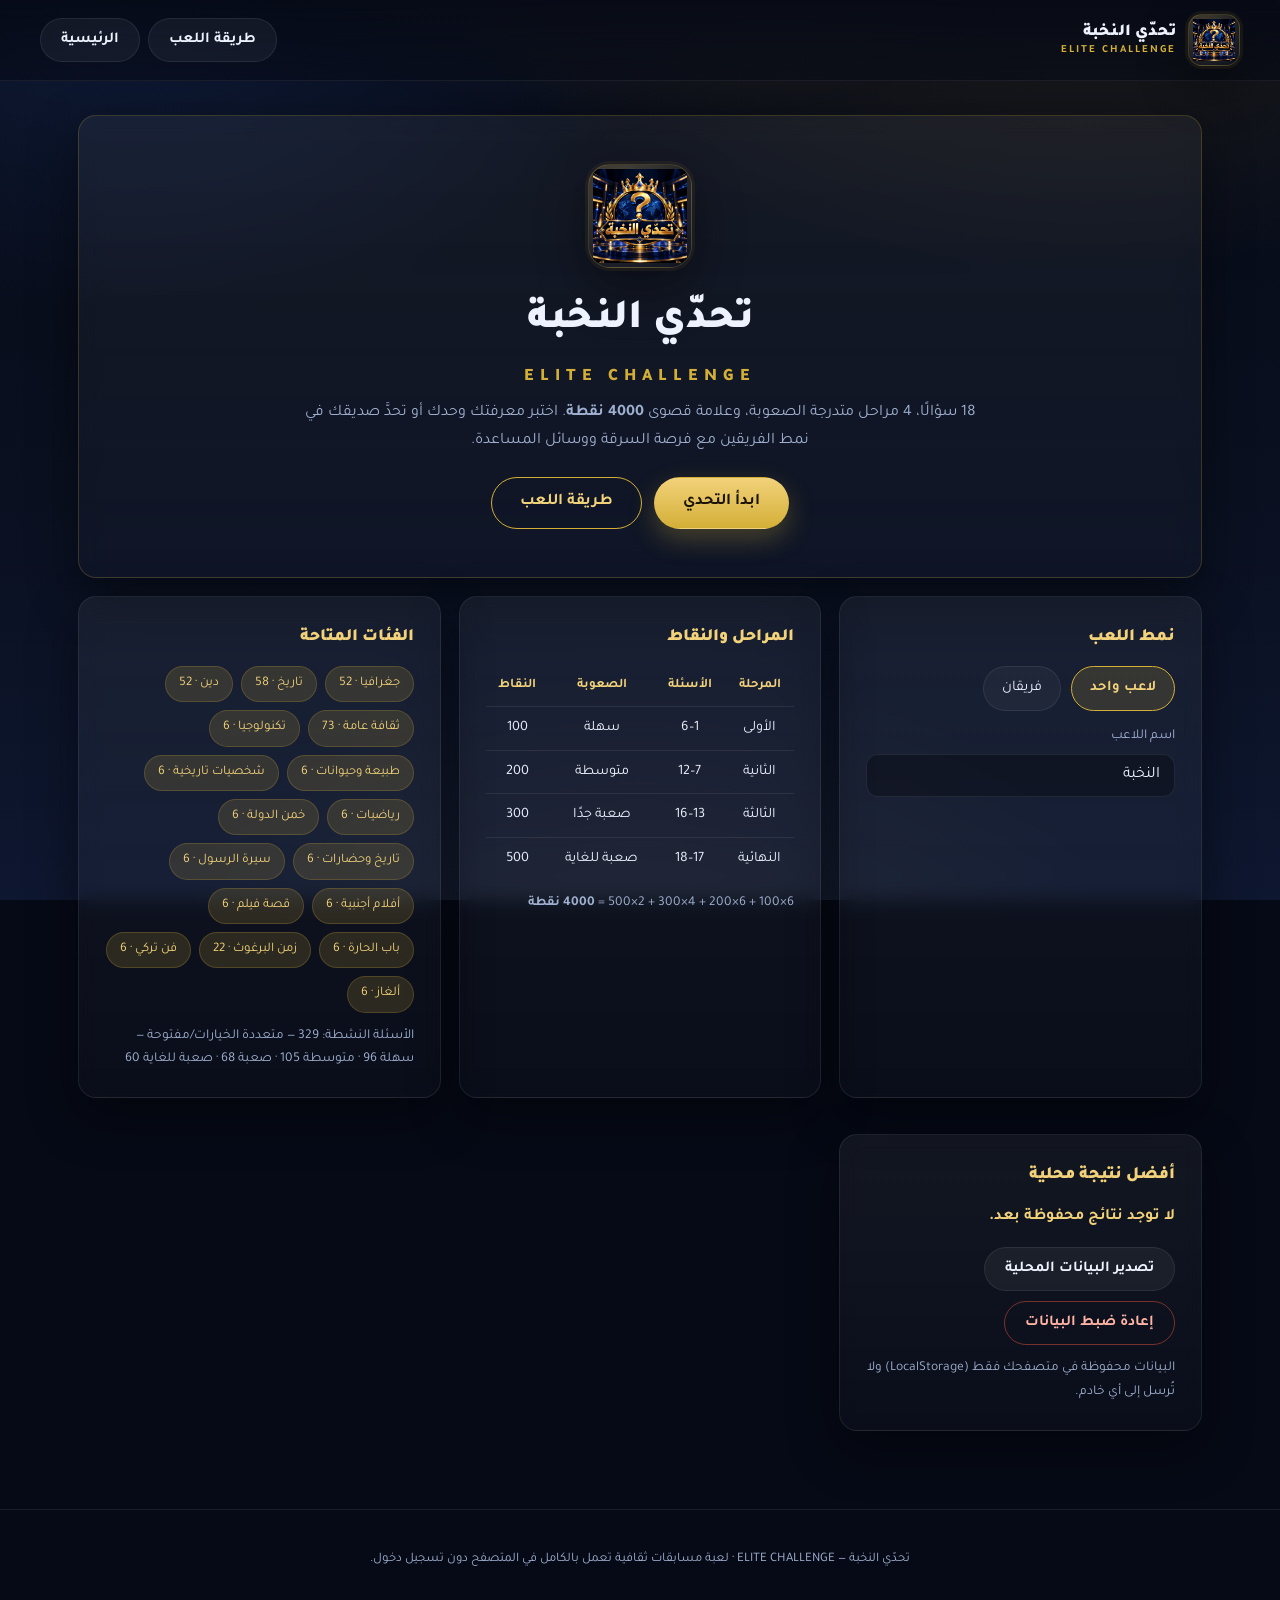
<file: index.html>
<!DOCTYPE html>
<html lang="ar" dir="rtl">
<head>
<meta charset="utf-8">
<meta name="viewport" content="width=device-width, initial-scale=1">
<title>تحدّي النخبة | ELITE CHALLENGE</title>
<meta name="description" content="لعبة مسابقات ثقافية عربية: 18 سؤالًا، 4 مراحل، 4000 نقطة، لاعب واحد أو فريقان، ووسائل مساعدة.">
<meta name="theme-color" content="#060a16">

<!-- Open Graph: بعد النشر استبدل assets/... بالرابط المطلق https://USER.github.io/REPO/assets/images/tahadi_ayham.png -->
<meta property="og:type" content="website">
<meta property="og:site_name" content="تحدّي النخبة">
<meta property="og:title" content="تحدّي النخبة | ELITE CHALLENGE">
<meta property="og:description" content="18 سؤالًا، 4 مراحل، 4000 نقطة. هل تستطيع الوصول إلى القمة؟">
<meta property="og:image" content="assets/images/tahadi_ayham.png">
<meta property="og:image:alt" content="شعار تحدّي النخبة">
<meta name="twitter:card" content="summary_large_image">
<meta name="twitter:title" content="تحدّي النخبة | ELITE CHALLENGE">
<meta name="twitter:description" content="18 سؤالًا، 4 مراحل، 4000 نقطة.">
<meta name="twitter:image" content="assets/images/tahadi_ayham.png">

<link rel="icon" type="image/png" href="assets/images/tahadi_ayham.png">
<link rel="apple-touch-icon" href="assets/images/tahadi_ayham.png">

<link rel="preconnect" href="https://fonts.googleapis.com">
<link rel="preconnect" href="https://fonts.gstatic.com" crossorigin>
<link href="https://fonts.googleapis.com/css2?family=Tajawal:wght@400;500;700;900&display=swap" rel="stylesheet">

<link rel="stylesheet" href="assets/css/style.css">
<link rel="stylesheet" href="assets/css/game.css">
</head>
<body>
<div class="bg-glow" aria-hidden="true"></div>

<header class="topbar">
  <div class="brand">
    <span class="logo-frame" id="logoFrame">
      <img id="brandLogo" src="assets/images/tahadi_ayham.png" alt="شعار تحدّي النخبة"
           onerror="this.remove();document.getElementById('logoFrame').classList.add('logo-frame--fallback')">
    </span>
    <span class="brand__text">
      <strong class="brand__name">تحدّي النخبة</strong>
      <span class="brand__sub">ELITE CHALLENGE</span>
    </span>
  </div>
  <nav class="topbar__actions">
    <button type="button" class="btn btn--ghost" data-action="help">طريقة اللعب</button>
    <button type="button" class="btn btn--ghost" data-action="go-home">الرئيسية</button>
  </nav>
</header>

<main id="main">

  <!-- ============ الرئيسية ============ -->
  <section id="screen-home" class="screen is-active" aria-labelledby="homeTitle">
    <div class="hero card card--hero">
      <span class="logo-frame logo-frame--lg">
        <img src="assets/images/tahadi_ayham.png" alt="شعار تحدّي النخبة"
             onerror="this.remove();this.parentElement.classList.add('logo-frame--fallback')">
      </span>
      <h1 id="homeTitle">تحدّي النخبة <span class="hero__latin">ELITE CHALLENGE</span></h1>
      <p class="hero__lead">
        18 سؤالًا، 4 مراحل متدرجة الصعوبة، وعلامة قصوى <strong>4000 نقطة</strong>.
        اختبر معرفتك وحدك أو تحدَّ صديقك في نمط الفريقين مع فرصة السرقة ووسائل المساعدة.
      </p>
      <div class="hero__actions">
        <button type="button" class="btn btn--gold btn--lg" data-action="start">ابدأ التحدي</button>
        <button type="button" class="btn btn--outline btn--lg" data-action="help">طريقة اللعب</button>
      </div>
    </div>

    <div class="grid">
      <section class="card">
        <h2 class="card__title">نمط اللعب</h2>
        <div class="choices" role="radiogroup" aria-label="نمط اللعب">
          <label class="choice">
            <input type="radio" name="mode" value="solo" checked>
            <span>لاعب واحد</span>
          </label>
          <label class="choice">
            <input type="radio" name="mode" value="teams">
            <span>فريقان</span>
          </label>
        </div>
        <div class="field" id="fieldPlayer">
          <label for="playerName">اسم اللاعب</label>
          <input id="playerName" type="text" maxlength="20" value="النخبة" autocomplete="off">
        </div>
        <div id="teamFields" class="hidden">
          <div class="field">
            <label for="team1Name">اسم الفريق الأول</label>
            <input id="team1Name" type="text" maxlength="20" value="الفريق الأول" autocomplete="off">
          </div>
          <div class="field">
            <label for="team2Name">اسم الفريق الثاني</label>
            <input id="team2Name" type="text" maxlength="20" value="الفريق الثاني" autocomplete="off">
          </div>
        </div>
      </section>

      <section class="card">
        <h2 class="card__title">المراحل والنقاط</h2>
        <table class="mini-table">
          <thead><tr><th>المرحلة</th><th>الأسئلة</th><th>الصعوبة</th><th>النقاط</th></tr></thead>
          <tbody>
            <tr><td>الأولى</td><td>1–6</td><td>سهلة</td><td>100</td></tr>
            <tr><td>الثانية</td><td>7–12</td><td>متوسطة</td><td>200</td></tr>
            <tr><td>الثالثة</td><td>13–16</td><td>صعبة جدًا</td><td>300</td></tr>
            <tr><td>النهائية</td><td>17–18</td><td>صعبة للغاية</td><td>500</td></tr>
          </tbody>
        </table>
        <p class="hint">6×100 + 6×200 + 4×300 + 2×500 = <strong>4000 نقطة</strong></p>
      </section>

      <section class="card">
        <h2 class="card__title">الفئات المتاحة</h2>
        <div id="homeCategories" class="chips"></div>
        <p class="hint" id="bankStats">جارٍ تحميل بنك الأسئلة…</p>
      </section>

      <section class="card">
        <h2 class="card__title">أفضل نتيجة محلية</h2>
        <div id="bestScore" class="best">لا توجد نتائج محفوظة بعد.</div>
        <div class="row row--wrap">
          <button type="button" class="btn btn--ghost" data-action="export-local">تصدير البيانات المحلية</button>
          <button type="button" class="btn btn--danger-ghost" data-action="reset-local">إعادة ضبط البيانات</button>
        </div>
        <p class="hint">البيانات محفوظة في متصفحك فقط (LocalStorage) ولا تُرسل إلى أي خادم.</p>
      </section>
    </div>
  </section>

  <!-- ============ إعداد الجولة ============ -->
  <section id="screen-setup" class="screen" aria-labelledby="setupTitle">
    <div class="card">
      <h2 id="setupTitle" class="card__title">إعداد الجولة</h2>
      <p class="hint">اختر من فئة واحدة إلى 6 فئات. تُوزَّع الأسئلة على الفئات المختارة قدر الإمكان.</p>
      <div id="categoryPicker" class="category-grid"></div>

      <div class="setup-bar">
        <label class="switch">
          <input type="checkbox" id="timerEnabled">
          <span>تشغيل مؤقت السؤال</span>
        </label>
        <div class="field field--inline">
          <label for="timerSeconds">مدة السؤال (ثانية)</label>
          <input type="number" id="timerSeconds" min="10" max="180" step="5" value="45">
        </div>
      </div>

      <div id="setupWarning" class="alert hidden" role="alert"></div>

      <div class="row row--wrap">
        <button type="button" class="btn btn--gold btn--lg" data-action="begin">ابدأ الجولة</button>
        <button type="button" class="btn btn--ghost" data-action="go-home">رجوع</button>
      </div>
    </div>
  </section>

  <!-- ============ اللعب ============ -->
  <section id="screen-game" class="screen" aria-labelledby="qText">
    <div class="game-hud">
      <div class="hud__item"><span>السؤال</span><strong id="hudQNum">1 / 18</strong></div>
      <div class="hud__item"><span>المرحلة</span><strong id="hudStage">—</strong></div>
      <div class="hud__item"><span>قيمة السؤال</span><strong id="hudPoints">—</strong></div>
      <div class="hud__item hud__turn"><span>الدور</span><strong id="hudTurn">—</strong></div>
      <div class="hud__timer hidden" id="hudTimer" aria-live="off">—</div>
    </div>

    <div id="scoreBar" class="scorebar"></div>

    <div class="question-card card">
      <div class="question-card__meta">
        <span id="qCategory" class="badge">—</span>
        <span id="qDifficulty" class="badge badge--soft">—</span>
      </div>
      <p id="qText" class="question-text">—</p>
      <div id="qOptions" class="options"></div>
      <div id="qAnswer" class="answer-box hidden"></div>
    </div>

    <div id="turnNotice" class="turn-notice hidden"></div>
    <div id="gameActions" class="game-actions"></div>
  </section>

  <!-- ============ النتائج ============ -->
  <section id="screen-results" class="screen" aria-labelledby="resTitle">
    <div class="card card--results">
      <span class="logo-frame logo-frame--lg">
        <img src="assets/images/tahadi_ayham.png" alt="شعار تحدّي النخبة"
             onerror="this.remove();this.parentElement.classList.add('logo-frame--fallback')">
      </span>
      <h2 id="resTitle" class="results__title">النتائج النهائية</h2>
      <p id="resWinner" class="results__winner">—</p>
      <div id="resScores" class="results__scores"></div>

      <div class="results__grid">
        <div class="stat"><span>الحد الأقصى</span><strong>4000</strong></div>
        <div class="stat"><span>الإجابات الصحيحة</span><strong id="resCorrect">—</strong></div>
        <div class="stat"><span>الإجابات الخاطئة</span><strong id="resWrong">—</strong></div>
        <div class="stat"><span>نسبة النجاح</span><strong id="resRatio">—</strong></div>
        <div class="stat"><span>مدة الجولة</span><strong id="resDuration">—</strong></div>
        <div class="stat"><span>أفضل فئة</span><strong id="resBestCat">—</strong></div>
      </div>

      <div id="resStages" class="results__stages"></div>
      <div id="resLifelines" class="results__lifelines"></div>

      <div class="row row--wrap results__actions">
        <button type="button" class="btn btn--gold" data-action="new-round">العب جولة جديدة</button>
        <button type="button" class="btn btn--outline" data-action="share">مشاركة النتيجة</button>
        <button type="button" class="btn btn--ghost" data-action="save-image">حفظ صورة النتيجة</button>
        <button type="button" class="btn btn--ghost" data-action="go-home">العودة إلى الرئيسية</button>
      </div>
    </div>
  </section>

</main>

<footer class="site-footer">
  <p>تحدّي النخبة — ELITE CHALLENGE · لعبة مسابقات ثقافية تعمل بالكامل في المتصفح دون تسجيل دخول.</p>
</footer>

<div class="modal hidden" id="modal" role="dialog" aria-modal="true" aria-labelledby="modalTitle">
  <div class="modal__backdrop" data-action="close-modal"></div>
  <div class="modal__panel card">
    <h2 id="modalTitle" class="card__title">—</h2>
    <div id="modalBody" class="modal__body"></div>
    <div class="row">
      <button type="button" class="btn btn--gold" data-action="close-modal">حسنًا</button>
    </div>
  </div>
</div>

<div id="toast" class="toast hidden" role="status" aria-live="polite"></div>

<noscript><p class="alert">هذه اللعبة تحتاج إلى تفعيل JavaScript في المتصفح.</p></noscript>

<script type="module" src="js/app.js"></script>
</body>
</html>
</file>
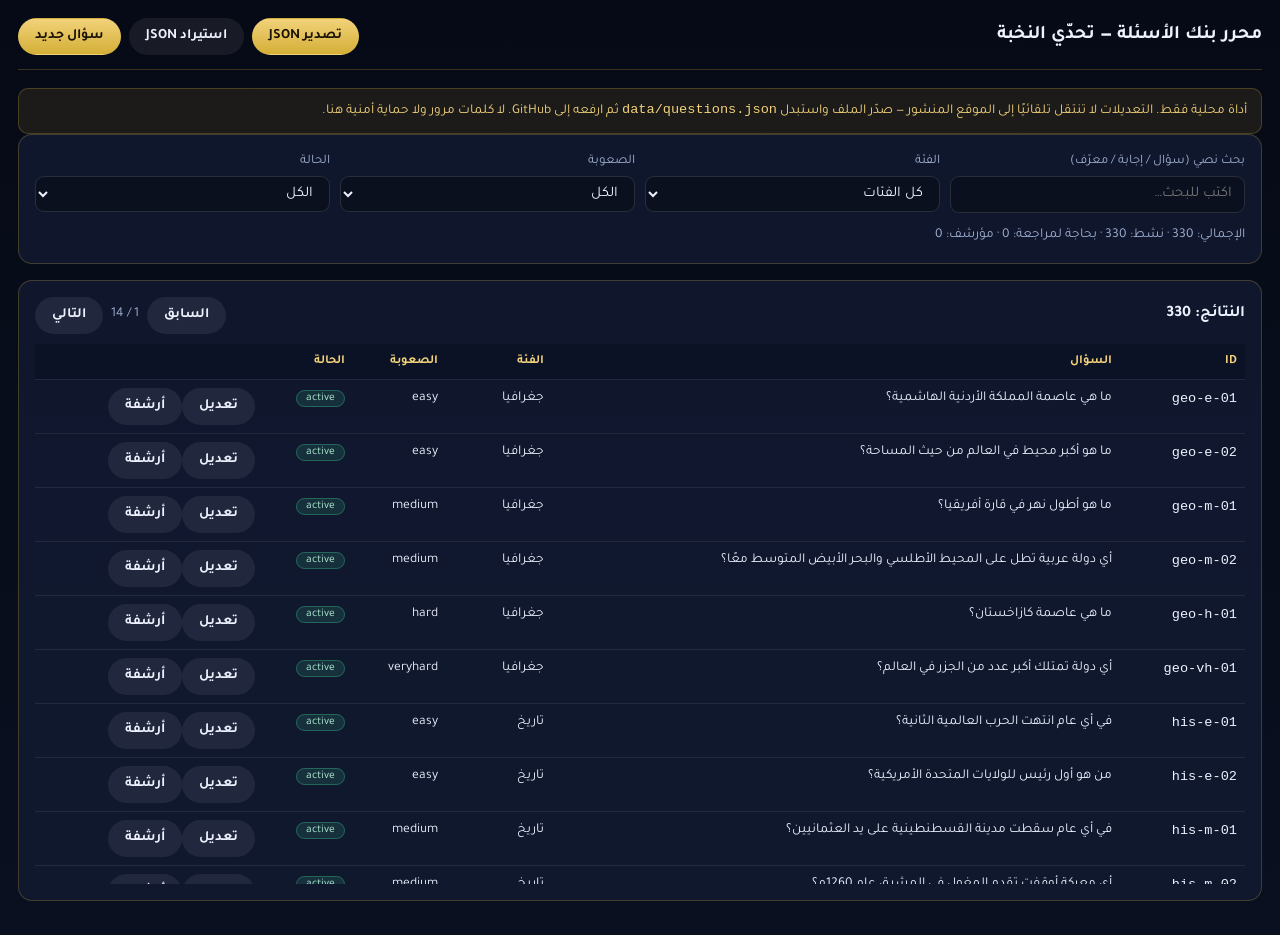
<file: tools/question-editor.html>
<!DOCTYPE html>
<html lang="ar" dir="rtl">
<head>
<meta charset="utf-8">
<meta name="viewport" content="width=device-width, initial-scale=1">
<title>محرر بنك الأسئلة — تحدّي النخبة</title>
<link href="https://fonts.googleapis.com/css2?family=Tajawal:wght@400;500;700;900&display=swap" rel="stylesheet">
<style>
:root{--bg:#060a16;--panel:rgba(18,27,50,.85);--gold:#d4af37;--gold2:#f2d27a;--text:#eef2ff;--muted:#9fb0d0;--line:rgba(212,175,55,.25);--ok:#38b98a;--bad:#e0533d}
*{box-sizing:border-box}
body{margin:0;font-family:'Tajawal',system-ui,sans-serif;background:linear-gradient(180deg,#060a16,#0a1020);color:var(--text);line-height:1.6;padding:18px}
header{display:flex;gap:14px;align-items:center;justify-content:space-between;flex-wrap:wrap;margin-bottom:18px;border-bottom:1px solid var(--line);padding-bottom:14px}
h1{font-size:1.2rem;margin:0}
.note{background:rgba(212,175,55,.1);border:1px solid var(--line);padding:10px 14px;border-radius:10px;font-size:.85rem;color:var(--gold2)}
.panel{background:var(--panel);border:1px solid var(--line);border-radius:14px;padding:16px;margin-bottom:16px}
.grid{display:grid;grid-template-columns:repeat(auto-fit,minmax(200px,1fr));gap:10px}
label{display:block;font-size:.82rem;color:var(--muted);margin-bottom:4px}
input,select,textarea{width:100%;padding:9px 12px;border-radius:9px;border:1px solid rgba(255,255,255,.12);background:rgba(0,0,0,.3);color:var(--text);font-family:inherit;font-size:.92rem}
textarea{min-height:70px;resize:vertical}
button{padding:9px 16px;border-radius:999px;border:1px solid transparent;font-family:inherit;font-weight:700;font-size:.88rem;cursor:pointer;background:rgba(255,255,255,.07);color:var(--text)}
button.gold{background:linear-gradient(180deg,var(--gold2),var(--gold));color:#1a1204}
button.danger{background:rgba(224,83,61,.18);border-color:rgba(224,83,61,.45);color:#ffc7bd}
button:hover{opacity:.92}
table{width:100%;border-collapse:collapse;font-size:.85rem}
th,td{padding:8px;border-bottom:1px solid rgba(255,255,255,.08);text-align:start;vertical-align:top}
th{color:var(--gold2);font-size:.78rem;position:sticky;top:0;background:#0b1226}
.row{display:flex;gap:8px;flex-wrap:wrap;align-items:center}
.badge{padding:2px 9px;border-radius:999px;font-size:.72rem;background:rgba(212,175,55,.15);border:1px solid var(--line);white-space:nowrap}
.badge.ok{background:rgba(56,185,138,.15);border-color:rgba(56,185,138,.4);color:#b5f0d8}
.badge.rev{background:rgba(224,83,61,.15);border-color:rgba(224,83,61,.4);color:#ffc7bd}
.hidden{display:none!important}
#toast{position:fixed;bottom:20px;inset-inline:0;margin:auto;width:max-content;max-width:92vw;background:#111a33;border:1px solid var(--line);padding:10px 20px;border-radius:999px;font-weight:700;z-index:50}
.modal{position:fixed;inset:0;background:rgba(0,0,0,.75);display:grid;place-items:center;padding:16px;z-index:60}
.modal__box{background:#0b1226;border:1px solid var(--line);border-radius:16px;padding:20px;max-width:720px;width:100%;max-height:88vh;overflow:auto}
</style>
</head>
<body>

<header>
  <h1>محرر بنك الأسئلة — تحدّي النخبة</h1>
  <div class="row">
    <button id="btnExport" class="gold">تصدير JSON</button>
    <button id="btnImport">استيراد JSON</button>
    <button id="btnNew" class="gold">سؤال جديد</button>
  </div>
</header>

<div class="note">
  أداة محلية فقط. التعديلات لا تنتقل تلقائيًا إلى الموقع المنشور — صدّر الملف واستبدل
  <code>data/questions.json</code> ثم ارفعه إلى GitHub. لا كلمات مرور ولا حماية أمنية هنا.
</div>

<section class="panel">
  <div class="grid">
    <div><label>بحث نصي (سؤال / إجابة / معرّف)</label><input id="fSearch" placeholder="اكتب للبحث…"></div>
    <div><label>الفئة</label><select id="fCategory"><option value="">كل الفئات</option></select></div>
    <div><label>الصعوبة</label><select id="fDifficulty"><option value="">الكل</option><option value="easy">سهلة</option><option value="medium">متوسطة</option><option value="hard">صعبة جدًا</option><option value="veryhard">صعبة للغاية</option></select></div>
    <div><label>الحالة</label><select id="fStatus"><option value="">الكل</option><option value="active">نشط</option><option value="review">بحاجة لمراجعة</option><option value="archived">مؤرشف</option></select></div>
  </div>
  <p id="stats" style="color:var(--muted);font-size:.85rem;margin:12px 0 0"></p>
</section>

<section class="panel">
  <div class="row" style="justify-content:space-between;margin-bottom:10px">
    <strong id="countLabel">—</strong>
    <div class="row">
      <button id="btnPrev">السابق</button>
      <span id="pageLabel" style="font-size:.85rem;color:var(--muted)">1 / 1</span>
      <button id="btnNext">التالي</button>
    </div>
  </div>
  <div style="overflow:auto;max-height:60vh">
    <table>
      <thead><tr><th>ID</th><th>السؤال</th><th>الفئة</th><th>الصعوبة</th><th>الحالة</th><th></th></tr></thead>
      <tbody id="tbody"></tbody>
    </table>
  </div>
</section>

<div id="editorModal" class="modal hidden">
  <div class="modal__box">
    <h2 id="editorTitle" style="margin-top:0;font-size:1.05rem;color:var(--gold2)">سؤال</h2>
    <form id="qForm">
      <div class="grid">
        <div><label>المعرّف (ID)</label><input id="fId" required></div>
        <div><label>الفئة</label><select id="fQCat" required></select></div>
        <div><label>الصعوبة</label><select id="fQDiff" required><option value="easy">سهلة</option><option value="medium">متوسطة</option><option value="hard">صعبة جدًا</option><option value="veryhard">صعبة للغاية</option></select></div>
        <div><label>النوع</label><select id="fQType"><option value="mcq">متعدد الخيارات</option><option value="open">مفتوح</option></select></div>
        <div><label>الحالة</label><select id="fQStatus"><option value="active">نشط</option><option value="review">بحاجة لمراجعة</option><option value="archived">مؤرشف</option></select></div>
      </div>
      <div style="margin-top:12px"><label>نص السؤال</label><textarea id="fQText" required></textarea></div>
      <div class="grid" style="margin-top:12px">
        <div><label>الخيار 1</label><input id="fOpt0"></div>
        <div><label>الخيار 2</label><input id="fOpt1"></div>
        <div><label>الخيار 3</label><input id="fOpt2"></div>
        <div><label>الخيار 4</label><input id="fOpt3"></div>
      </div>
      <div style="margin-top:12px"><label>الإجابة الصحيحة</label><input id="fAnswer" required></div>
      <div style="margin-top:12px"><label>الشرح</label><textarea id="fExplain"></textarea></div>
      <div style="margin-top:12px"><label>المصدر</label><input id="fSource"></div>
      <div class="row" style="margin-top:16px;justify-content:flex-end">
        <button type="button" id="btnCancelEdit">إلغاء</button>
        <button type="submit" class="gold">حفظ</button>
      </div>
    </form>
  </div>
</div>

<div id="toast" class="hidden"></div>

<script type="module">
import { normalizeArabic } from '../js/storage.js';

const state = {
  data: null,          // { schemaVersion, categories, questions }
  filtered: [],
  page: 0,
  pageSize: 25,
  editingId: null,
};

const $ = s => document.querySelector(s);
const toastEl = $('#toast');
function toast(msg, ms = 3200) {
  toastEl.textContent = msg;
  toastEl.classList.remove('hidden');
  clearTimeout(toast._t);
  toast._t = setTimeout(() => toastEl.classList.add('hidden'), ms);
}

/* ---------- تحميل ---------- */
async function boot() {
  try {
    const res = await fetch('../data/questions.json', { cache: 'no-cache' });
    if (!res.ok) throw new Error('HTTP ' + res.status);
    const data = await res.json();
    state.data = normalizeData(data);
    buildCategorySelects();
    refresh();
  } catch (e) {
    toast('تعذر تحميل data/questions.json — افتح الأداة عبر خادم محلي أو استورد ملفًا يدويًا.', 6000);
    state.data = { schemaVersion: 2, categories: [], questions: [] };
    buildCategorySelects();
    refresh();
  }
}

function normalizeData(raw) {
  return {
    schemaVersion: raw.schemaVersion || 2,
    updatedAt: raw.updatedAt || '',
    categories: Array.isArray(raw.categories) ? raw.categories : [],
    questions: (Array.isArray(raw.questions) ? raw.questions : []).map(q => ({
      id: q.id, category: q.category, difficulty: q.difficulty || 'medium',
      type: q.type || 'mcq', question: q.question || '',
      options: Array.isArray(q.options) ? q.options.slice(0, 4) : [],
      correctAnswer: q.correctAnswer || '', explanation: q.explanation || '',
      source: q.source || '', tags: Array.isArray(q.tags) ? q.tags : [],
      status: q.status || 'active',
    })),
  };
}

function buildCategorySelects() {
  const catFilter = $('#fCategory');
  const catForm = $('#fQCat');
  catFilter.innerHTML = '<option value="">كل الفئات</option>';
  catForm.innerHTML = '';
  state.data.categories.forEach(c => {
    catFilter.insertAdjacentHTML('beforeend', `<option value="${c.id}">${c.name}</option>`);
    catForm.insertAdjacentHTML('beforeend', `<option value="${c.id}">${c.name}</option>`);
  });
}

/* ---------- التصفية ---------- */
function applyFilters() {
  const term = normalizeArabic($('#fSearch').value);
  const cat = $('#fCategory').value;
  const diff = $('#fDifficulty').value;
  const st = $('#fStatus').value;

  state.filtered = state.data.questions.filter(q => {
    if (cat && q.category !== cat) return false;
    if (diff && q.difficulty !== diff) return false;
    if (st && q.status !== st) return false;
    if (term) {
      const hay = normalizeArabic(`${q.question} ${q.correctAnswer} ${q.id}`);
      if (!hay.includes(term)) return false;
    }
    return true;
  });
  state.page = 0;
}

function refresh() {
  applyFilters();
  renderStats();
  renderTable();
}

function renderStats() {
  const qs = state.data.questions;
  const active = qs.filter(q => q.status === 'active').length;
  const review = qs.filter(q => q.status === 'review').length;
  const archived = qs.filter(q => q.status === 'archived').length;
  $('#stats').textContent = `الإجمالي: ${qs.length} · نشط: ${active} · بحاجة لمراجعة: ${review} · مؤرشف: ${archived}`;
}

function renderTable() {
  const total = state.filtered.length;
  const pages = Math.max(1, Math.ceil(total / state.pageSize));
  state.page = Math.min(state.page, pages - 1);
  const start = state.page * state.pageSize;
  const slice = state.filtered.slice(start, start + state.pageSize);

  $('#countLabel').textContent = `النتائج: ${total}`;
  $('#pageLabel').textContent = `${state.page + 1} / ${pages}`;

  const tbody = $('#tbody');
  tbody.innerHTML = '';
  slice.forEach(q => {
    const catName = state.data.categories.find(c => c.id === q.category)?.name || q.category;
    const tr = document.createElement('tr');
    tr.innerHTML = `
      <td><code>${q.id}</code></td>
      <td>${escapeHtml(q.question).slice(0, 110)}</td>
      <td>${escapeHtml(catName)}</td>
      <td>${q.difficulty}</td>
      <td><span class="badge ${q.status === 'active' ? 'ok' : q.status === 'review' ? 'rev' : ''}">${q.status}</span></td>
      <td></td>`;
    const actions = tr.lastElementChild;
    const edit = document.createElement('button');
    edit.textContent = 'تعديل';
    edit.onclick = () => openEditor(q.id);
    const toggle = document.createElement('button');
    toggle.textContent = q.status === 'archived' ? 'تفعيل' : 'أرشفة';
    toggle.onclick = () => { q.status = q.status === 'archived' ? 'active' : 'archived'; refresh(); };
    actions.append(edit, toggle);
    tbody.appendChild(tr);
  });

  if (!slice.length) {
    tbody.innerHTML = '<tr><td colspan="6" style="text-align:center;color:var(--muted)">لا نتائج.</td></tr>';
  }
}

function escapeHtml(s) {
  return String(s).replace(/[&<>"']/g, c => ({ '&': '&amp;', '<': '&lt;', '>': '&gt;', '"': '&quot;', "'": '&#39;' }[c]));
}

/* ---------- المحرر ---------- */
function openEditor(id = null) {
  state.editingId = id;
  const q = id ? state.data.questions.find(x => x.id === id) : null;
  $('#editorTitle').textContent = q ? `تعديل: ${q.id}` : 'سؤال جديد';
  $('#fId').value = q?.id || `new-${Date.now()}`;
  $('#fQCat').value = q?.category || state.data.categories[0]?.id || '';
  $('#fQDiff').value = q?.difficulty || 'medium';
  $('#fQType').value = q?.type || 'mcq';
  $('#fQStatus').value = q?.status || 'active';
  $('#fQText').value = q?.question || '';
  for (let i = 0; i < 4; i++) $(`#fOpt${i}`).value = q?.options?.[i] || '';
  $('#fAnswer').value = q?.correctAnswer || '';
  $('#fExplain').value = q?.explanation || '';
  $('#fSource').value = q?.source || '';
  $('#editorModal').classList.remove('hidden');
  $('#fQText').focus();
}

$('#btnCancelEdit').onclick = () => $('#editorModal').classList.add('hidden');

$('#qForm').onsubmit = (ev) => {
  ev.preventDefault();
  const id = $('#fId').value.trim();
  const type = $('#fQType').value;
  const options = [0, 1, 2, 3].map(i => $(`#fOpt${i}`).value.trim()).filter(Boolean);
  const answer = $('#fAnswer').value.trim();

  if (!id || !answer) { toast('المعرّف والإجابة الصحيحة مطلوبان.'); return; }
  if (type === 'mcq') {
    if (options.length !== 4) { toast('الأسئلة متعددة الخيارات تحتاج 4 خيارات.'); return; }
    if (!options.some(o => normalizeArabic(o) === normalizeArabic(answer))) {
      toast('الإجابة الصحيحة يجب أن تطابق أحد الخيارات.'); return;
    }
  }
  if (state.data.questions.some(q => q.id === id && q.id !== state.editingId)) {
    toast('هذا المعرّف مستخدم مسبقًا.'); return;
  }

  const record = {
    id, category: $('#fQCat').value, difficulty: $('#fQDiff').value,
    type, question: $('#fQText').value.trim(), options: type === 'mcq' ? options : [],
    correctAnswer: answer, explanation: $('#fExplain').value.trim(),
    source: $('#fSource').value.trim(), tags: [], status: $('#fQStatus').value,
  };

  if (state.editingId) {
    const idx = state.data.questions.findIndex(q => q.id === state.editingId);
    if (idx >= 0) state.data.questions[idx] = record;
  } else {
    state.data.questions.push(record);
  }
  $('#editorModal').classList.add('hidden');
  refresh();
  toast('تم الحفظ محليًا — لا تنسَ التصدير.');
};

/* ---------- الاستيراد والتصدير ---------- */
$('#btnNew').onclick = () => openEditor(null);

$('#btnExport').onclick = () => {
  const payload = {
    schemaVersion: 2,
    updatedAt: new Date().toISOString().slice(0, 10),
    categories: state.data.categories,
    questions: state.data.questions,
  };
  const blob = new Blob([JSON.stringify(payload, null, 2)], { type: 'application/json;charset=utf-8' });
  const a = document.createElement('a');
  a.href = URL.createObjectURL(blob);
  a.download = 'questions.json';
  a.click();
  toast('تم تصدير الملف. انسخه إلى data/questions.json.');
};

$('#btnImport').onclick = () => {
  const input = document.createElement('input');
  input.type = 'file';
  input.accept = '.json,application/json';
  input.onchange = async () => {
    const file = input.files?.[0];
    if (!file) return;
    try {
      const text = await file.text();
      const parsed = JSON.parse(text);
      // نسخة احتياطية قبل الاستبدال
      const backup = new Blob([JSON.stringify(state.data, null, 2)], { type: 'application/json' });
      const a = document.createElement('a');
      a.href = URL.createObjectURL(backup);
      a.download = `backup-before-import-${Date.now()}.json`;
      a.click();

      if (!parsed || !Array.isArray(parsed.questions)) throw new Error('الملف لا يحتوي على questions.');
      const invalid = parsed.questions.filter(q => !q.id || !q.question || !q.correctAnswer);
      if (invalid.length) throw new Error(`يوجد ${invalid.length} سؤالًا ناقص الحقول الأساسية. رُفض الاستيراد.`);

      state.data = normalizeData(parsed);
      buildCategorySelects();
      refresh();
      toast(`تم استيراد ${state.data.questions.length} سؤالًا بنجاح.`);
    } catch (e) {
      toast('فشل الاستيراد: ' + e.message, 6000);
    }
  };
  input.click();
};

/* ---------- التنقل ---------- */
$('#btnPrev').onclick = () => { if (state.page > 0) { state.page--; renderTable(); } };
$('#btnNext').onclick = () => {
  const pages = Math.max(1, Math.ceil(state.filtered.length / state.pageSize));
  if (state.page < pages - 1) { state.page++; renderTable(); }
};
['fSearch', 'fCategory', 'fDifficulty', 'fStatus'].forEach(id => {
  $(`#${id}`).addEventListener('input', refresh);
});

boot();
</script>
</body>
</html>
</file>
<file: assets/css/style.css>
/* ===== الأساس والهوية ===== */
:root{
  --bg:#060a16; --bg-2:#0a1020; --bg-3:#0e1730;
  --panel:rgba(18,27,50,.72);
  --gold:#d4af37; --gold-2:#f2d27a; --gold-soft:rgba(212,175,55,.16);
  --text:#eef2ff; --muted:#9fb0d0;
  --line:rgba(212,175,55,.22); --line-2:rgba(255,255,255,.08);
  --ok:#38b98a; --bad:#e0533d;
  --radius:18px; --radius-sm:12px;
  --shadow:0 18px 50px rgba(0,0,0,.45);
  --font:'Tajawal', system-ui, 'Segoe UI', Tahoma, sans-serif;
}
*,*::before,*::after{box-sizing:border-box}
html,body{margin:0;padding:0}
html{scroll-behavior:smooth}
body{
  font-family:var(--font);
  background:var(--bg);
  color:var(--text);
  min-height:100vh;
  line-height:1.7;
  -webkit-font-smoothing:antialiased;
  overflow-x:hidden;
}
body::before{
  content:""; position:fixed; inset:0; z-index:-2;
  background:
    radial-gradient(1100px 600px at 85% -10%, rgba(212,175,55,.13), transparent 60%),
    radial-gradient(900px 520px at 10% 0%, rgba(56,110,220,.16), transparent 60%),
    radial-gradient(700px 500px at 50% 110%, rgba(212,175,55,.07), transparent 70%),
    linear-gradient(180deg, var(--bg) 0%, var(--bg-2) 55%, var(--bg-3) 100%);
}
.bg-glow{
  position:fixed; inset:0; z-index:-1; pointer-events:none;
  background:radial-gradient(600px 300px at 50% -80px, rgba(242,210,122,.10), transparent 70%);
}
img{max-width:100%; display:block}
button{font-family:inherit}
a{color:var(--gold-2)}
.hidden{display:none !important}

:focus-visible{outline:2px solid var(--gold-2); outline-offset:3px; border-radius:8px}

/* ===== الشريط العلوي ===== */
.topbar{
  display:flex; align-items:center; justify-content:space-between; gap:16px;
  padding:14px clamp(14px,4vw,40px);
  border-bottom:1px solid var(--line-2);
  background:linear-gradient(180deg, rgba(6,10,22,.92), rgba(6,10,22,.55));
  backdrop-filter:blur(12px);
  position:sticky; top:0; z-index:40;
}
.brand{display:flex; align-items:center; gap:12px; min-width:0}
.logo-frame{
  width:52px; height:52px; flex:0 0 auto;
  display:grid; place-items:center;
  border-radius:14px; overflow:hidden;
  background:radial-gradient(circle at 30% 20%, rgba(242,210,122,.25), rgba(10,16,32,.9));
  border:1px solid var(--line);
  box-shadow:0 0 0 3px rgba(212,175,55,.07), var(--shadow);
}
.logo-frame img{width:100%; height:100%; object-fit:contain; padding:4px}
.logo-frame--lg{width:104px; height:104px; border-radius:22px; margin-inline:auto}
.logo-frame--fallback::after{
  content:"تحدّي النخبة"; font-size:11px; font-weight:900; color:var(--gold-2);
  text-align:center; padding:6px; line-height:1.3;
}
.brand__text{display:flex; flex-direction:column; line-height:1.2; min-width:0}
.brand__name{font-size:1.05rem; font-weight:900; letter-spacing:.2px}
.brand__sub{font-size:.68rem; color:var(--gold); letter-spacing:2px; font-weight:700}
.topbar__actions{display:flex; gap:8px; flex-wrap:wrap}

/* ===== الحاوية ===== */
#main{max-width:1180px; margin:0 auto; padding:clamp(16px,3vw,34px) clamp(12px,3vw,28px) 60px}
.screen{display:none; animation:fade .35s ease}
.screen.is-active{display:block}
@keyframes fade{from{opacity:0; transform:translateY(8px)} to{opacity:1; transform:none}}

/* ===== البطاقات ===== */
.card{
  background:linear-gradient(180deg, rgba(255,255,255,.055), rgba(255,255,255,.018));
  border:1px solid var(--line-2);
  border-radius:var(--radius);
  padding:clamp(16px,2.4vw,26px);
  box-shadow:var(--shadow);
  backdrop-filter:blur(10px);
  margin-bottom:18px;
}
.card__title{margin:0 0 14px; font-size:1.08rem; font-weight:900; color:var(--gold-2)}
.card--hero{text-align:center; padding-block:clamp(26px,4vw,48px); border-color:var(--line)}
.card--hero h1{margin:18px 0 8px; font-size:clamp(1.6rem,4vw,2.6rem); font-weight:900}
.hero__latin{display:block; font-size:.42em; letter-spacing:6px; color:var(--gold); margin-top:6px}
.hero__lead{max-width:680px; margin:0 auto 22px; color:var(--muted)}
.hero__actions{display:flex; gap:12px; justify-content:center; flex-wrap:wrap}

.grid{display:grid; grid-template-columns:repeat(auto-fit,minmax(300px,1fr)); gap:18px}

/* ===== الأزرار ===== */
.btn{
  display:inline-flex; align-items:center; justify-content:center; gap:8px;
  padding:11px 20px; border-radius:999px; border:1px solid transparent;
  font-weight:700; font-size:.95rem; cursor:pointer;
  transition:transform .16s ease, box-shadow .16s ease, background .16s ease, border-color .16s;
  min-height:44px; white-space:nowrap;
}
.btn:active{transform:translateY(1px)}
.btn:disabled{opacity:.45; cursor:not-allowed}
.btn--lg{padding:14px 28px; font-size:1.02rem; min-height:52px}
.btn--gold{
  background:linear-gradient(180deg, var(--gold-2), var(--gold));
  color:#1a1204; box-shadow:0 10px 26px rgba(212,175,55,.28);
}
.btn--gold:hover:not(:disabled){box-shadow:0 14px 34px rgba(212,175,55,.42)}
.btn--outline{background:transparent; border-color:var(--gold); color:var(--gold-2)}
.btn--outline:hover:not(:disabled){background:var(--gold-soft)}
.btn--ghost{background:rgba(255,255,255,.05); border-color:var(--line-2); color:var(--text)}
.btn--ghost:hover:not(:disabled){background:rgba(255,255,255,.1)}
.btn--success{background:linear-gradient(180deg,#4fd6a4,var(--ok)); color:#04241a; box-shadow:0 10px 24px rgba(56,185,138,.25)}
.btn--danger{background:linear-gradient(180deg,#f0725e,var(--bad)); color:#2a0803; box-shadow:0 10px 24px rgba(224,83,61,.25)}
.btn--danger-ghost{background:transparent; border-color:rgba(224,83,61,.5); color:#ffb3a5}
.btn--danger-ghost:hover{background:rgba(224,83,61,.12)}

/* ===== الحقول ===== */
.field{display:flex; flex-direction:column; gap:6px; margin-top:14px}
.field label{font-size:.85rem; color:var(--muted)}
.field input{
  width:100%; padding:11px 14px; border-radius:var(--radius-sm);
  background:rgba(0,0,0,.28); border:1px solid var(--line-2);
  color:var(--text); font-family:inherit; font-size:1rem;
}
.field input:focus{border-color:var(--gold); outline:none; box-shadow:0 0 0 3px rgba(212,175,55,.16)}
.field--inline{flex-direction:row; align-items:center; gap:10px; margin-top:0}
.field--inline input{width:110px}

.choices{display:flex; gap:10px; flex-wrap:wrap}
.choice{position:relative; cursor:pointer}
.choice input{position:absolute; opacity:0; pointer-events:none}
.choice span{
  display:inline-block; padding:9px 18px; border-radius:999px;
  border:1px solid var(--line-2); background:rgba(255,255,255,.04);
  font-size:.92rem; transition:.16s;
}
.choice input:checked + span{
  background:var(--gold-soft); border-color:var(--gold); color:var(--gold-2); font-weight:700;
}
.choice input:focus-visible + span{outline:2px solid var(--gold-2); outline-offset:2px}

/* ===== الشرائح والوسوم ===== */
.chips{display:flex; flex-wrap:wrap; gap:8px}
.chip{
  padding:6px 13px; border-radius:999px; font-size:.82rem;
  border:1px solid var(--line); background:var(--gold-soft); color:var(--gold-2);
}
.badge{
  display:inline-block; padding:4px 12px; border-radius:999px;
  background:var(--gold-soft); border:1px solid var(--line);
  color:var(--gold-2); font-size:.78rem; font-weight:700;
}
.badge--soft{background:rgba(255,255,255,.06); border-color:var(--line-2); color:var(--muted)}

/* ===== الجداول ===== */
.mini-table{width:100%; border-collapse:collapse; font-size:.9rem}
.mini-table th,.mini-table td{padding:9px 8px; text-align:center; border-bottom:1px solid var(--line-2)}
.mini-table th{color:var(--gold-2); font-weight:700; font-size:.82rem}
.mini-table tr:last-child td{border-bottom:none}

/* ===== متفرقات ===== */
.hint{color:var(--muted); font-size:.85rem; margin:12px 0 0}
.best{font-weight:700; color:var(--gold-2)}
.row{display:flex; gap:10px; align-items:center; margin-top:16px}
.row--wrap{flex-wrap:wrap}
.alert{
  margin-top:16px; padding:13px 16px; border-radius:var(--radius-sm);
  background:rgba(224,83,61,.12); border:1px solid rgba(224,83,61,.4);
  color:#ffc7bd; font-size:.9rem;
}
.setup-bar{display:flex; gap:18px; flex-wrap:wrap; align-items:center; margin-top:18px; padding-top:16px; border-top:1px solid var(--line-2)}
.switch{display:inline-flex; align-items:center; gap:9px; cursor:pointer; font-size:.92rem}
.switch input{width:18px; height:18px; accent-color:var(--gold)}

.category-grid{display:grid; grid-template-columns:repeat(auto-fill,minmax(210px,1fr)); gap:10px; margin-top:8px}
.cat-card{
  display:flex; align-items:center; justify-content:space-between; gap:10px;
  padding:13px 16px; border-radius:var(--radius-sm); cursor:pointer;
  border:1px solid var(--line-2); background:rgba(255,255,255,.035);
  transition:.16s; font-size:.92rem;
}
.cat-card:hover{border-color:var(--line)}
.cat-card.is-selected{background:var(--gold-soft); border-color:var(--gold); color:var(--gold-2); font-weight:700}
.cat-card.is-disabled{opacity:.4; cursor:not-allowed}
.cat-card__count{font-size:.76rem; color:var(--muted); white-space:nowrap}
.cat-card input{position:absolute; opacity:0; pointer-events:none}

/* ===== نافذة منبثقة ===== */
.modal{position:fixed; inset:0; z-index:100; display:grid; place-items:center; padding:18px}
.modal__backdrop{position:absolute; inset:0; background:rgba(2,5,14,.78); backdrop-filter:blur(4px)}
.modal__panel{position:relative; max-width:640px; width:100%; max-height:86vh; overflow:auto; margin:0}
.modal__body{color:var(--muted); font-size:.94rem}
.modal__body ul{padding-inline-start:20px}
.modal__body li{margin-bottom:6px}

/* ===== تنبيه عائم ===== */
.toast{
  position:fixed; inset-inline:0; bottom:24px; margin-inline:auto;
  width:max-content; max-width:92vw; z-index:120;
  padding:12px 22px; border-radius:999px; font-weight:700; font-size:.92rem;
  background:rgba(18,27,50,.96); border:1px solid var(--line);
  box-shadow:var(--shadow); animation:toastIn .25s ease;
}
.toast--error{border-color:rgba(224,83,61,.6); color:#ffc7bd}
.toast--success{border-color:rgba(56,185,138,.6); color:#b5f0d8}
@keyframes toastIn{from{opacity:0; transform:translateY(14px)} to{opacity:1; transform:none}}

/* ===== التذييل ===== */
.site-footer{
  text-align:center; padding:26px 16px 40px;
  color:var(--muted); font-size:.82rem; border-top:1px solid var(--line-2);
}

/* ===== الاستجابة ===== */
@media (max-width:640px){
  .topbar{flex-direction:column; align-items:stretch; gap:10px}
  .topbar__actions{justify-content:center}
  .brand{justify-content:center}
  .hero__actions .btn{width:100%}
  .field--inline{flex-direction:column; align-items:flex-start}
  .field--inline input{width:100%}
}
@media (prefers-reduced-motion:reduce){
  *,*::before,*::after{animation-duration:.001ms !important; transition-duration:.001ms !important; scroll-behavior:auto !important}
}
</file>
<file: assets/css/game.css>
/* ===== شريط المعلومات ===== */
.game-hud{
  display:grid; grid-template-columns:repeat(auto-fit,minmax(130px,1fr)); gap:10px;
  margin-bottom:14px;
}
.hud__item{
  background:linear-gradient(180deg, rgba(255,255,255,.06), rgba(255,255,255,.02));
  border:1px solid var(--line-2); border-radius:var(--radius-sm);
  padding:10px 14px; display:flex; flex-direction:column; gap:2px;
}
.hud__item span{font-size:.72rem; color:var(--muted)}
.hud__item strong{font-size:1rem; color:var(--gold-2)}
.hud__turn{border-color:var(--line); background:var(--gold-soft)}
.hud__timer{
  background:linear-gradient(180deg, rgba(224,83,61,.2), rgba(224,83,61,.06));
  border:1px solid rgba(224,83,61,.45);
  border-radius:var(--radius-sm); padding:10px 14px;
  display:grid; place-items:center; font-weight:900; font-size:1.25rem; color:#ffb3a5;
}
.hud__timer.is-low{animation:pulse .9s infinite}
@keyframes pulse{50%{opacity:.45}}

/* ===== شريط النقاط ===== */
.scorebar{display:flex; gap:10px; flex-wrap:wrap; margin-bottom:16px}
.scorebar__item{
  flex:1 1 160px; display:flex; align-items:center; justify-content:space-between; gap:10px;
  padding:11px 16px; border-radius:999px;
  border:1px solid var(--line-2); background:rgba(255,255,255,.04);
  font-size:.92rem;
}
.scorebar__item.is-active{
  border-color:var(--gold); background:var(--gold-soft);
  box-shadow:0 0 0 3px rgba(212,175,55,.1);
}
.scorebar__score{color:var(--gold-2); font-size:1.1rem; font-weight:900}

/* ===== بطاقة السؤال ===== */
.question-card{border-color:var(--line)}
.question-card__meta{display:flex; gap:8px; flex-wrap:wrap; margin-bottom:14px}
.question-text{
  font-size:clamp(1.1rem,2.4vw,1.5rem); font-weight:700; line-height:1.85;
  margin:0 0 20px; color:#fff;
}

/* ===== الخيارات ===== */
.options{display:grid; gap:10px}
.option{
  text-align:start; padding:15px 20px; border-radius:var(--radius-sm);
  border:1px solid var(--line-2); background:rgba(255,255,255,.04);
  color:var(--text); font-size:1rem; font-family:inherit; font-weight:500;
  cursor:pointer; transition:.15s; position:relative;
}
.option:hover:not(:disabled){background:rgba(212,175,55,.1); border-color:var(--line); transform:translateX(-3px)}
.option:disabled{cursor:not-allowed}
.option.is-removed{opacity:.25; text-decoration:line-through; background:rgba(224,83,61,.07)}
.option.is-correct{border-color:var(--ok); background:rgba(56,185,138,.15); color:#b5f0d8; font-weight:700}
.option.is-wrong{border-color:var(--bad); background:rgba(224,83,61,.13); color:#ffc7bd}

/* ===== صندوق الإجابة ===== */
.answer-box{
  margin-top:18px; padding:16px 18px; border-radius:var(--radius-sm);
  background:rgba(56,185,138,.1); border:1px solid rgba(56,185,138,.4);
  animation:fade .3s ease;
}
.answer-box__label{font-size:.78rem; color:var(--muted); display:block; margin-bottom:4px}
.answer-box__value{font-size:1.15rem; font-weight:900; color:#b5f0d8; margin:0 0 8px}
.answer-box__explain{margin:0; font-size:.9rem; color:var(--muted)}
.answer-box__source{margin:6px 0 0; font-size:.78rem; color:var(--muted); opacity:.75}

/* ===== إشعار السرقة ===== */
.turn-notice{
  margin-top:14px; padding:13px 18px; border-radius:var(--radius-sm);
  background:rgba(242,210,122,.1); border:1px solid var(--line);
  color:var(--gold-2); font-weight:700; text-align:center; font-size:.95rem;
}

/* ===== الأزرار ===== */
.game-actions{display:flex; gap:10px; flex-wrap:wrap; margin-top:18px; align-items:center}
.game-actions .btn{flex:0 1 auto}
.lifeline{
  border-radius:var(--radius-sm) !important;
  border:1px dashed var(--line) !important;
  background:rgba(212,175,55,.06) !important;
  color:var(--gold-2) !important;
  font-size:.86rem !important;
}
.lifeline:hover:not(:disabled){background:rgba(212,175,55,.15) !important}
.lifeline.is-used{opacity:.35; text-decoration:line-through}

/* ===== النتائج ===== */
.card--results{text-align:center}
.results__title{margin:16px 0 4px; font-size:clamp(1.3rem,3vw,1.9rem)}
.results__winner{
  font-size:clamp(1.05rem,2.4vw,1.4rem); font-weight:900; color:var(--gold-2); margin:0 0 20px;
}
.results__scores{display:flex; gap:12px; flex-wrap:wrap; justify-content:center; margin-bottom:22px}
.result-pill{
  padding:12px 22px; border-radius:999px; border:1px solid var(--line);
  background:var(--gold-soft); font-weight:700;
}
.result-pill strong{color:var(--gold-2); margin-inline-start:6px}

.results__grid{
  display:grid; grid-template-columns:repeat(auto-fit,minmax(140px,1fr));
  gap:10px; margin-bottom:22px;
}
.stat{
  padding:13px 10px; border-radius:var(--radius-sm);
  border:1px solid var(--line-2); background:rgba(255,255,255,.035);
  display:flex; flex-direction:column; gap:3px;
}
.stat span{font-size:.74rem; color:var(--muted)}
.stat strong{font-size:1.15rem; color:var(--gold-2)}

.results__stages,.results__lifelines{
  text-align:start; margin-bottom:16px; padding:14px 16px;
  border-radius:var(--radius-sm); border:1px solid var(--line-2);
  background:rgba(0,0,0,.18); font-size:.9rem;
}
.results__stages h3,.results__lifelines h3{margin:0 0 10px; font-size:.92rem; color:var(--gold-2)}
.stage-row{display:flex; justify-content:space-between; gap:12px; padding:5px 0; border-bottom:1px dashed var(--line-2); flex-wrap:wrap}
.stage-row:last-child{border-bottom:none}
.results__actions{justify-content:center; margin-top:22px}

@media (max-width:640px){
  .game-actions .btn{width:100%}
  .scorebar__item{flex:1 1 100%}
  .option{padding:13px 15px; font-size:.95rem}
}
</file>
